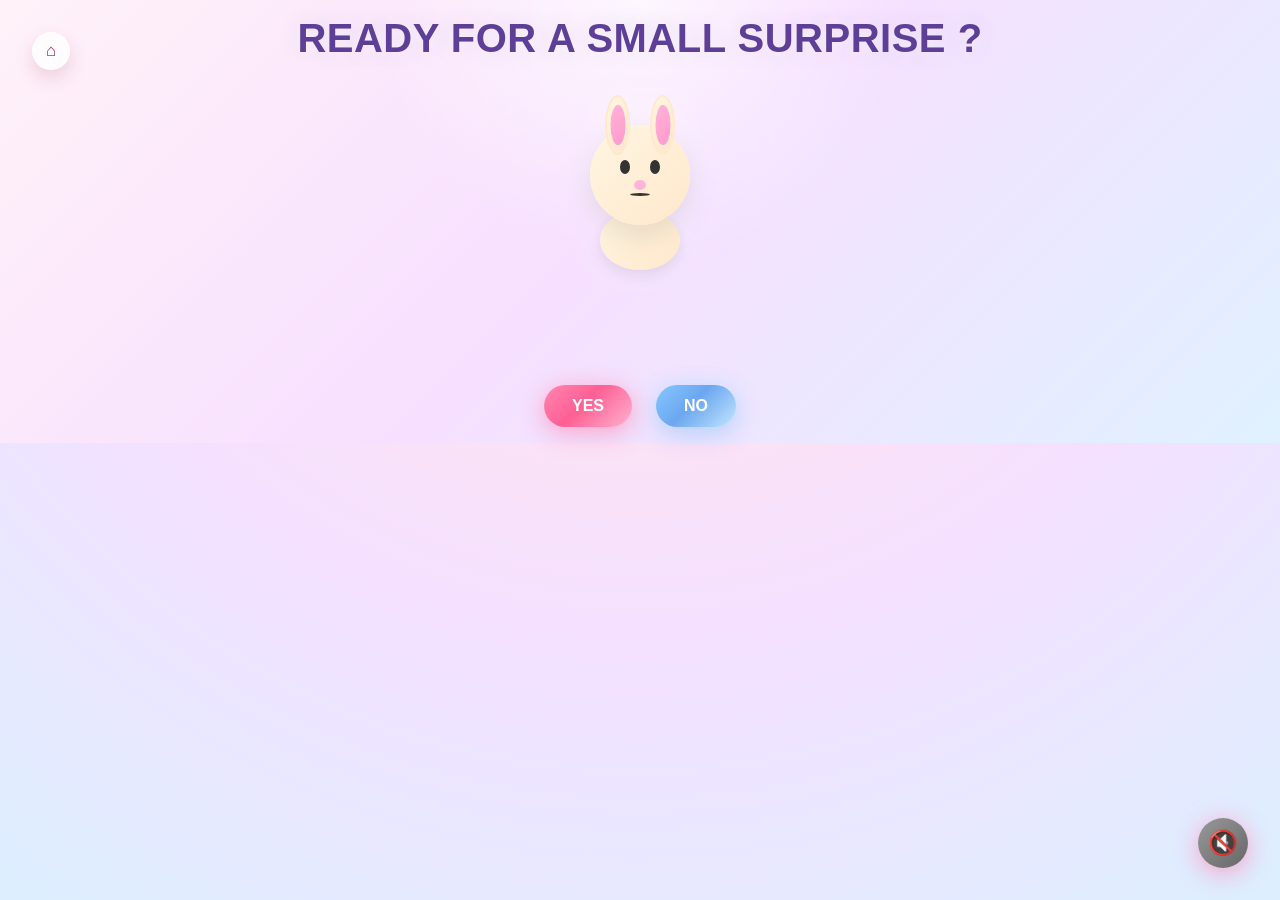
<file: index.html>
<!DOCTYPE html>
<html lang="en">
<head>
    <meta charset="UTF-8">
    <meta name="viewport" content="width=device-width, initial-scale=1.0">
    <title>A Surprise For You 💫</title>
    <link rel="stylesheet" href="style.css">
</head>
<body>
    <!-- Floating Background Elements -->
    <div class="floating-container">
        <div class="floating-element heart" style="left: 10%; animation-delay: 0s;"></div>
        <div class="floating-element star" style="left: 20%; animation-delay: 0s;"></div>
        <div class="floating-element moon" style="left: 30%; animation-delay: 0.3s;"></div>
        <div class="floating-element heart" style="left: 40%; animation-delay: 0s;"></div>
        <div class="floating-element star" style="left: 48%; animation-delay: 0s;"></div>
        <div class="floating-element moon" style="left: 58%; animation-delay: 2.1s;"></div>
        <div class="floating-element heart" style="left: 70%; animation-delay: 0s;"></div>
        <div class="floating-element star" style="left: 78%; animation-delay: 0s;"></div>
        <div class="floating-element moon" style="left: 90%; animation-delay: 2.4s;"></div>
        <div class="floating-element star" style="left: 6%; animation-delay: 0s;"></div>
        <div class="floating-element moon" style="left: 86%; animation-delay: 1.2s;"></div>
    </div>

    <!-- Main Screen -->
    <div class="screen active" id="mainScreen">
        <!-- Glitter Rain (Home Screen Only) -->
        <div class="glitter-rain" aria-hidden="true">
            <span class="glitter star" style="left: 3%; animation-delay: 0s; animation-duration: 7.2s;"></span>
            <span class="glitter heart" style="left: 8%; animation-delay: 0s; animation-duration: 8.4s;"></span>
            <span class="glitter moon" style="left: 13%; animation-delay: 2.1s; animation-duration: 6.9s;"></span>
            <span class="glitter heart" style="left: 18%; animation-delay: 0s; animation-duration: 9.1s;"></span>
            <span class="glitter star" style="left: 23%; animation-delay: 1.6s; animation-duration: 7.7s;"></span>
            <span class="glitter moon" style="left: 28%; animation-delay: 2.8s; animation-duration: 8.8s;"></span>
            <span class="glitter star" style="left: 34%; animation-delay: 0s; animation-duration: 7.4s;"></span>
            <span class="glitter heart" style="left: 39%; animation-delay: 0s; animation-duration: 8.2s;"></span>
            <span class="glitter moon" style="left: 44%; animation-delay: 2.5s; animation-duration: 7.1s;"></span>
            <span class="glitter heart" style="left: 49%; animation-delay: 0s; animation-duration: 9.4s;"></span>
            <span class="glitter star" style="left: 54%; animation-delay: 0s; animation-duration: 8.1s;"></span>
            <span class="glitter moon" style="left: 59%; animation-delay: 2.3s; animation-duration: 7.6s;"></span>
            <span class="glitter star" style="left: 64%; animation-delay: 0s; animation-duration: 9.2s;"></span>
            <span class="glitter heart" style="left: 69%; animation-delay: 0s; animation-duration: 7.8s;"></span>
            <span class="glitter moon" style="left: 74%; animation-delay: 2.6s; animation-duration: 8.6s;"></span>
            <span class="glitter heart" style="left: 79%; animation-delay: 0s; animation-duration: 7.3s;"></span>
            <span class="glitter star" style="left: 84%; animation-delay: 0s; animation-duration: 8.9s;"></span>
            <span class="glitter moon" style="left: 89%; animation-delay: 2.7s; animation-duration: 7.5s;"></span>
            <span class="glitter star" style="left: 94%; animation-delay: 0s; animation-duration: 8.3s;"></span>
            <span class="glitter heart" style="left: 98%; animation-delay: 0s; animation-duration: 7.0s;"></span>
        </div>
        <div class="content">
            <h1 class="heading">READY FOR A SMALL SURPRISE ?</h1>
            
            <!-- Animated Character -->
            <div class="character-container">
                <div class="bunny-back-heart" aria-hidden="true">❤</div>
                <div class="character bunny">
                    <div class="bunny-head">
                        <div class="bunny-ear left"></div>
                        <div class="bunny-ear right"></div>
                        <div class="bunny-face">
                            <div class="bunny-eye left"></div>
                            <div class="bunny-eye right"></div>
                            <div class="bunny-nose"></div>
                            <div class="bunny-mouth"></div>
                        </div>
                    </div>
                    <div class="bunny-body"></div>
                </div>
            </div>

            <!-- Buttons -->
            <div class="button-container">
                <button class="btn btn-primary" id="tellMeBtn">YES</button>
                <button class="btn btn-secondary" id="maybeBtn">NO</button>
            </div>

            <!-- Attempt counter message -->
            <p class="escape-message" id="escapeMessage" style="display: none;">Don't run away 😄 just click the other one!</p>
        </div>
    </div>

    <!-- No Button Cat Popup -->
    <div class="cat-overlay" id="catOverlay" aria-hidden="true">
        <div class="cat-popup" role="dialog" aria-modal="true" aria-labelledby="catPopupTitle">
            <div class="cat-clip">
                <div class="cat-emoji">😼</div>
                <div class="gun-emoji">🔫</div>
            </div>
            <h2 id="catPopupTitle">go for yes</h2>
            <p>the cat says the answer is yes</p>
            <button class="btn btn-primary cat-close-btn" id="catCloseBtn">Okay</button>
        </div>
    </div>

    <!-- Friendship Screen -->
    <div class="screen" id="friendScreen">
        <canvas id="friendConfetti"></canvas>
        <div class="content friend-content">
            <h1 class="friend-heading">Will you be my friend FOR EVER ?</h1>

            <div class="character-container">
                <div class="bunny-back-heart" aria-hidden="true">❤</div>
                <div class="character panda">
                    <div class="panda-head">
                        <div class="panda-ear left"></div>
                        <div class="panda-ear right"></div>
                        <div class="panda-eye-patch left"></div>
                        <div class="panda-eye-patch right"></div>
                        <div class="panda-eye left"></div>
                        <div class="panda-eye right"></div>
                        <div class="panda-nose"></div>
                        <div class="panda-mouth"></div>
                    </div>
                    <div class="panda-body"></div>
                </div>
            </div>

            <div class="button-container">
                <button class="btn btn-primary" id="friendYesBtn">YES</button>
                <button class="btn btn-secondary" id="friendNoBtn">NO</button>
            </div>

            <p class="escape-message" id="friendEscapeMessage" style="display: none;">Don't run away 😄 just click the other one!</p>
        </div>
    </div>

    <!-- Confetti Canvas -->
    <canvas id="confetti"></canvas>

    <!-- Floating Hearts Canvas -->
    <canvas id="floatingHearts"></canvas>

    <!-- Birthday Screen -->
    <div class="screen" id="birthdayScreen">
        <div class="birthday-party-decor" aria-hidden="true">
            <div class="birthday-bubble bubble-one">🫧</div>
            <div class="birthday-bubble bubble-two">🫧</div>
            <div class="birthday-bubble bubble-three">🫧</div>
            <div class="birthday-bubble bubble-four">🫧</div>
            <div class="birthday-party-item popper top-left">🎉</div>
            <div class="birthday-party-item popper top-right">🎉</div>
            <div class="birthday-party-item cake left-middle">
                <span class="cake-emoji">🎂</span>
                <span class="cake-candle">🕯️</span>
            </div>
            <div class="birthday-party-item cake right-middle">
                <span class="cake-emoji">🎂</span>
                <span class="cake-candle">🕯️</span>
            </div>
            <div class="birthday-party-item popper bottom-left">🎊</div>
            <div class="birthday-party-item popper bottom-right">🎊</div>
            <div class="birthday-party-item falling-popper rain-one">🎉</div>
            <div class="birthday-party-item falling-popper rain-two">🎊</div>
            <div class="birthday-party-item falling-popper rain-three">🎉</div>
            <div class="birthday-party-item falling-popper rain-four">🎊</div>
            <div class="birthday-party-item falling-popper rain-five">🎉</div>
            <div class="birthday-party-item falling-popper rain-six">🎊</div>
            <div class="birthday-party-item falling-popper rain-seven">🎉</div>
            <div class="birthday-party-item falling-popper rain-eight">🎊</div>
        </div>
        <div class="birthday-content">
            <h1 class="birthday-heading">Happy Birthday ❤️</h1>
            <div class="birthday-message-wrapper">
                <p class="birthday-message" id="birthdayMessage"></p>
            </div>
            <div class="birthday-scroll-hint" aria-hidden="true">
                <span class="birthday-scroll-finger">☝️</span>
                <span class="birthday-scroll-text">Scroll down to read more</span>
            </div>
            <div class="confetti-burst"></div>
            <button class="btn btn-primary" id="restartBtn">My memories</button>
        </div>
    </div>

    <!-- Memories Screen -->
    <div class="screen" id="memoriesScreen">
        <div class="memories-bg" aria-hidden="true">
            <span class="memories-sparkle sparkle-one">✨</span>
            <span class="memories-sparkle sparkle-two">✨</span>
            <span class="memories-sparkle sparkle-three">✨</span>
            <span class="memories-sparkle moon sparkle-four">🌙</span>
            <span class="memories-sparkle moon sparkle-five">🌙</span>
            <span class="memories-sparkle sparkle-six">✦</span>
        </div>

        <div class="memories-content">
            <h1 class="memories-heading">Our Memories ❤️</h1>

            <div class="memories-stage">
                <div class="memories-photo-frame" id="memoriesPhotoFrame">
                    <img id="memoriesPhoto" alt="Selected memory">
                    <div class="memories-photo-caption" id="memoriesPhotoCaption">Tap a balloon to reveal a photo</div>
                </div>

                <div class="memories-balloons" id="memoriesBalloons" aria-label="Tap the balloons"></div>
            </div>

            <p class="memories-footer">Tap the balloons.</p>
            <div class="memories-actions is-hidden" id="memoriesActions">
                <button class="btn btn-secondary" id="memoriesRepeatBtn">Repeat</button>
                <button class="btn btn-primary" id="memoriesCelebrateBtn">Let's celebrate</button>
            </div>
            <button class="btn btn-secondary memories-back-btn" id="memoriesBackBtn">Back</button>
        </div>
    </div>

    <!-- Celebrate Screen -->
    <div class="screen" id="celebrateScreen">
        <div class="celebrate-content">
            <h1 class="celebrate-heading">Let’s Celebrate 🎉</h1>
            <p class="celebrate-text">All 9 balloons were completed.</p>
            <div class="celebrate-ribbon">✨ 🎊 ✨</div>
            <button class="btn btn-primary celebrate-back-btn" id="celebrateBackBtn">Back to memories</button>
        </div>
    </div>

    <!-- Music Control -->
    <div class="music-control">
        <button id="musicBtn" class="music-btn" title="Toggle Music">🔊</button>
    </div>

    <!-- Home Shortcut -->
    <button class="home-shortcut" type="button" onclick="showScreen(document.getElementById('mainScreen'))" aria-label="Return to home">⌂</button>

    <!-- Hidden Audio -->
    <audio id="backgroundMusic" loop preload="auto" autoplay playsinline src="b-tune.mp3"></audio>

    <script src="script.js"></script>
</body>
</html>
</file>
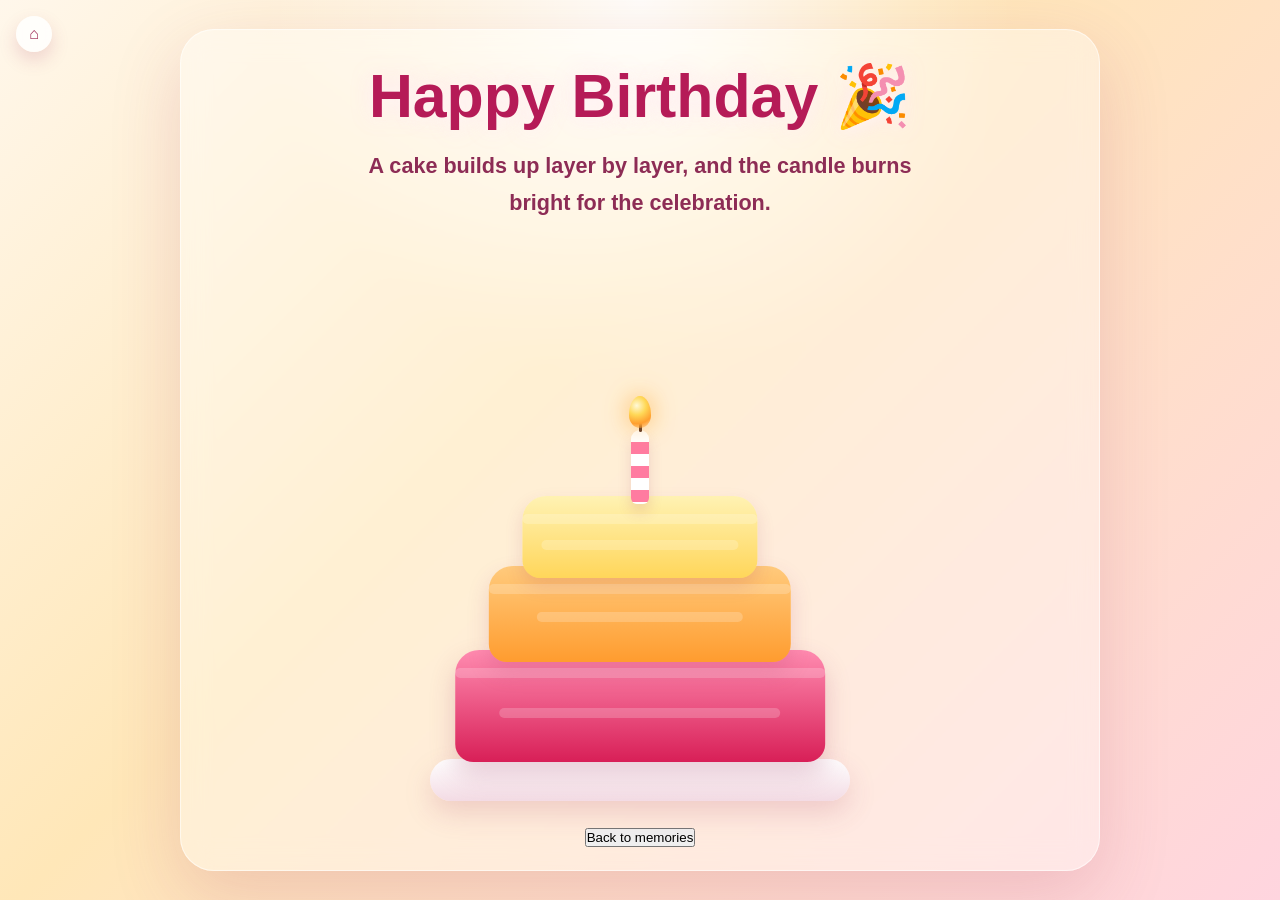
<file: celebrate.html>
<!DOCTYPE html>
<html lang="en">
<head>
    <meta charset="UTF-8">
    <meta name="viewport" content="width=device-width, initial-scale=1.0">
    <title>Let’s Celebrate 🎉</title>
    <style>
        * {
            box-sizing: border-box;
            margin: 0;
            padding: 0;
        }

        html, body {
            width: 100%;
            min-height: 100%;
        }

        body {
            min-height: 100vh;
            overflow: hidden;
            font-family: 'Segoe UI', Tahoma, Geneva, Verdana, sans-serif;
            background:
                radial-gradient(circle at top, rgba(255,255,255,0.9) 0%, rgba(255,255,255,0) 34%),
                linear-gradient(135deg, #fff7eb 0%, #ffe7b8 42%, #ffd5df 100%);
        }

        .celebrate-page {
            position: relative;
            min-height: 100vh;
            display: flex;
            align-items: center;
            justify-content: center;
            padding: 1rem;
        }

        .celebrate-card {
            position: relative;
            width: min(92vw, 920px);
            min-height: 92vh;
            border-radius: 34px;
            background: rgba(255, 255, 255, 0.38);
            backdrop-filter: blur(14px);
            box-shadow: 0 24px 70px rgba(164, 56, 95, 0.18), inset 0 0 0 1px rgba(255,255,255,0.55);
            display: flex;
            flex-direction: column;
            align-items: center;
            justify-content: center;
            gap: 1rem;
            padding: 2rem 1rem 1.5rem;
            text-align: center;
        }

        .glitter-rain {
            position: absolute;
            inset: 0;
            overflow: hidden;
            pointer-events: none;
            z-index: 1;
        }

        .glitter {
            position: absolute;
            top: -12%;
            font-size: 12px;
            line-height: 1;
            opacity: 0;
            animation: glitterFall linear infinite;
            filter: drop-shadow(0 0 8px rgba(255, 255, 255, 0.85));
        }

        .glitter::before {
            display: block;
        }

        .glitter.star::before {
            content: '✦';
            color: rgba(255, 250, 196, 0.98);
            text-shadow: 0 0 8px rgba(255, 245, 184, 0.85);
        }

        .glitter.heart::before {
            content: '❤';
            color: rgba(240, 72, 120, 0.82);
            text-shadow: 0 0 8px rgba(255, 122, 163, 0.55);
        }

        @keyframes glitterFall {
            0% {
                transform: translateY(-14vh) translateX(0) scale(0.8);
                opacity: 0;
            }
            10% {
                opacity: 0.92;
            }
            50% {
                transform: translateY(52vh) translateX(8px) scale(1);
                opacity: 0.72;
            }
            100% {
                transform: translateY(118vh) translateX(-10px) scale(0.7);
                opacity: 0;
            }
        }

        .celebrate-heading {
            color: #b51b57;
            font-size: clamp(2.2rem, 5vw, 3.8rem);
            text-shadow: 0 2px 18px rgba(255, 255, 255, 0.9), 0 0 22px rgba(255, 126, 168, 0.26);
        }

        .celebrate-subtitle {
            max-width: 36rem;
            color: #8d2c55;
            font-weight: 700;
            font-size: clamp(1rem, 2.6vw, 1.35rem);
            line-height: 1.7;
        }

        .celebrate-layout {
            width: 100%;
            display: flex;
            align-items: flex-end;
            justify-content: center;
            z-index: 2;
        }

        .cake-stage {
            position: relative;
            width: min(80vw, 420px);
            height: min(54vw, 560px);
            display: flex;
            align-items: flex-end;
            justify-content: center;
            margin-top: 0.5rem;
        }

        @keyframes glitterFall {
            0% {
                transform: translateY(-18vh) translateX(0) scale(0.76);
                opacity: 0;
            }
            8% {
                opacity: 0.98;
            }
            50% {
                transform: translateY(54vh) translateX(12px) scale(1.02);
                opacity: 0.8;
            }
            100% {
                transform: translateY(122vh) translateX(-14px) scale(0.72);
                opacity: 0;
            }
        }

        .plate {
            position: absolute;
            bottom: 5px;
            width: 100%;
            height: 42px;
            border-radius: 999px;
            background: linear-gradient(180deg, #ffffff 0%, #f3dbe4 100%);
            box-shadow: 0 12px 28px rgba(164, 56, 95, 0.18);
            opacity: 0;
            transform: translateY(16px) scale(0.96);
            transition: opacity 0.4s ease, transform 0.4s ease;
        }

        .cake-layer {
            position: absolute;
            left: 50%;
            transform: translateX(-50%) scaleY(0.2);
            transform-origin: center bottom;
            border-radius: 24px 24px 18px 18px;
            opacity: 0;
            transition: transform 0.6s ease, opacity 0.6s ease;
        }

        .cake-layer.bottom {
            bottom: 44px;
            width: 88%;
            height: 112px;
            background: linear-gradient(180deg, #ff8bb0 0%, #d81f57 100%);
            box-shadow: 0 12px 26px rgba(164, 56, 95, 0.24);
        }

        .cake-layer.middle {
            bottom: 144px;
            width: 72%;
            height: 96px;
            background: linear-gradient(180deg, #ffca7c 0%, #ff9c2f 100%);
            box-shadow: 0 10px 22px rgba(164, 56, 95, 0.18);
        }

        .cake-layer.top {
            bottom: 228px;
            width: 56%;
            height: 82px;
            background: linear-gradient(180deg, #fff2b3 0%, #ffd65a 100%);
            box-shadow: 0 8px 18px rgba(164, 56, 95, 0.16);
        }

        .cake-layer::before,
        .cake-layer::after {
            content: '';
            position: absolute;
            left: 0;
            right: 0;
            height: 10px;
            background: rgba(255,255,255,0.2);
            border-radius: 999px;
        }

        .cake-layer::before {
            top: 18px;
        }

        .cake-layer::after {
            top: 44px;
            width: 84%;
            margin: 0 auto;
        }

        .cake-layer.bottom::after {
            width: 76%;
            top: 58px;
        }

        .cake-layer.middle::after {
            width: 68%;
            top: 46px;
        }

        .candle {
            position: absolute;
            left: 50%;
            bottom: 302px;
            width: 18px;
            height: 74px;
            margin-left: -9px;
            border-radius: 12px 12px 8px 8px;
            background: repeating-linear-gradient(
                180deg,
                #ffffff 0 12px,
                #ff7ba0 12px 24px
            );
            box-shadow: 0 8px 14px rgba(164, 56, 95, 0.16);
            opacity: 0;
            transform: translateY(14px) scale(0.9);
            transition: opacity 0.4s ease, transform 0.4s ease;
        }

        .candle.candle-drop {
            transform: translateY(46px) scale(0.82);
            opacity: 0.9;
        }

        .wick {
            position: absolute;
            left: 50%;
            top: -7px;
            width: 3px;
            height: 9px;
            margin-left: -1.5px;
            background: #4d2a1f;
            border-radius: 999px;
        }

        .flame {
            position: absolute;
            left: 50%;
            top: -34px;
            width: 22px;
            height: 32px;
            margin-left: -11px;
            border-radius: 50% 50% 50% 50% / 60% 60% 40% 40%;
            background: radial-gradient(circle at 35% 30%, #fff9d8 0%, #ffd857 35%, #ff9f2f 68%, rgba(255,159,47,0) 100%);
            filter: drop-shadow(0 0 12px rgba(255, 180, 74, 0.85));
            transform-origin: center bottom;
            animation: flicker 0.9s ease-in-out infinite;
        }

        .candle-smoke {
            position: absolute;
            left: 50%;
            top: -72px;
            width: 120px;
            height: 120px;
            margin-left: -60px;
            border-radius: 50%;
            background: radial-gradient(circle, rgba(255,255,255,0.32) 0%, rgba(255,255,255,0.1) 34%, rgba(255,255,255,0) 70%);
            opacity: 0;
            animation: smokeRise 2.5s ease-in-out infinite;
        }

        .candle-message,
        .final-wish {
            position: absolute;
            left: 50%;
            transform: translateX(-50%) translateY(10px);
            opacity: 0;
            transition: opacity 0.45s ease, transform 0.45s ease;
            text-align: center;
            pointer-events: none;
            z-index: 4;
        }

        .candle-message {
            bottom: 226px;
            color: #a82a57;
            font-size: clamp(0.95rem, 2.2vw, 1.2rem);
            font-weight: 800;
            letter-spacing: 0.04em;
            text-shadow: 0 1px 10px rgba(255,255,255,0.85);
        }

        .final-wish {
            top: 58px;
            bottom: auto;
            width: min(84%, 28rem);
            color: #b11d57;
            font-size: clamp(1.2rem, 3vw, 1.8rem);
            font-weight: 900;
            line-height: 1.25;
            text-shadow: 0 2px 18px rgba(255,255,255,0.92), 0 0 22px rgba(255, 121, 162, 0.24);
        }

        .burst-rain {
            position: absolute;
            left: 50%;
            bottom: 188px;
            width: min(88vw, 520px);
            height: 220px;
            transform: translateX(-50%);
            pointer-events: none;
            z-index: 3;
        }

        .burst-piece {
            position: absolute;
            left: 50%;
            bottom: 72px;
            opacity: 0;
            font-size: 1.2rem;
            filter: drop-shadow(0 0 10px rgba(255,255,255,0.9));
            transform: translateX(-50%) translateY(0) scale(0.5);
        }

        .burst-piece.heart::before { content: '❤'; color: rgba(232, 49, 95, 0.92); }
        .burst-piece.star::before { content: '✦'; color: rgba(255, 246, 183, 0.98); }
        .burst-piece.spark::before { content: '✨'; color: rgba(255, 255, 255, 0.98); }

        .celebrate-card.show-burst .candle-message,
        .celebrate-card.show-burst .final-wish,
        .celebrate-card.show-burst .burst-piece {
            opacity: 1;
        }

        .celebrate-card.show-message .candle-message {
            opacity: 1;
            transform: translateX(-50%) translateY(0);
        }

        .celebrate-card.show-burst .final-wish {
            transform: translateX(-50%) translateY(0);
        }

        .celebrate-card.show-burst .burst-piece {
            animation: burstFloat 1.8s ease-out forwards;
        }

        .b1 { margin-left: -130px; animation-delay: 0.02s; }
        .b2 { margin-left: -98px; animation-delay: 0.08s; }
        .b3 { margin-left: -68px; animation-delay: 0.14s; }
        .b4 { margin-left: -36px; animation-delay: 0.2s; }
        .b5 { margin-left: -6px; animation-delay: 0.26s; }
        .b6 { margin-left: 24px; animation-delay: 0.1s; }
        .b7 { margin-left: 56px; animation-delay: 0.18s; }
        .b8 { margin-left: 90px; animation-delay: 0.24s; }
        .b9 { margin-left: 124px; animation-delay: 0.3s; }

        .b1 { bottom: 66px; }
        .b2 { bottom: 88px; }
        .b3 { bottom: 56px; }
        .b4 { bottom: 96px; }
        .b5 { bottom: 72px; }
        .b6 { bottom: 84px; }
        .b7 { bottom: 54px; }
        .b8 { bottom: 92px; }
        .b9 { bottom: 64px; }

        .b1, .b3, .b5, .b7, .b9 { font-size: 1rem; }
        .b2, .b4, .b6, .b8 { font-size: 1.35rem; }

        @keyframes burstFloat {
            0% {
                transform: translateX(-50%) translateY(14px) scale(0.5) rotate(0deg);
                opacity: 0;
            }
            20% {
                opacity: 1;
            }
            100% {
                transform: translateX(-50%) translateY(-132px) scale(1.05) rotate(18deg);
                opacity: 0;
            }
        }

        .sprinkles {
            position: absolute;
            inset: 0;
            pointer-events: none;
        }

        .sprinkle {
            position: absolute;
            font-size: 1.5rem;
            opacity: 0;
            animation: sprinkleFloat 4.5s ease-in-out infinite;
            filter: drop-shadow(0 0 10px rgba(255,255,255,0.85));
        }

        .s1 { top: 12%; left: 10%; animation-delay: 0.2s; }
        .s2 { top: 22%; right: 12%; animation-delay: 0.9s; }
        .s3 { top: 72%; left: 14%; animation-delay: 1.2s; }
        .s4 { top: 68%; right: 16%; animation-delay: 1.5s; }

        .cake-stage.show .plate,
        .cake-stage.show .cake-layer,
        .cake-stage.show .candle {
            opacity: 1;
            transform: translateX(-50%) scaleY(1);
        }

        .cake-stage.show .plate {
            transform: translateY(0) scale(1);
        }

        .cake-stage.show .cake-layer.bottom {
            animation: layerRise 0.7s ease-out 0.2s forwards;
        }

        .cake-stage.show .cake-layer.middle {
            animation: layerRise 0.7s ease-out 0.75s forwards;
        }

        .cake-stage.show .cake-layer.top {
            animation: layerRise 0.7s ease-out 1.3s forwards;
        }

        .cake-stage.show .candle {
            animation: candleRise 0.7s ease-out 1.9s forwards;
        }

        .cake-stage.show .flame {
            animation: flicker 0.85s ease-in-out 2.1s infinite;
        }

        .cake-stage.show .candle.candle-drop {
            animation: none;
        }

        .back-btn {
            margin-top: 0.4rem;
        }

        .home-shortcut {
            position: fixed;
            top: 1rem;
            left: 1rem;
            z-index: 120;
            width: 36px;
            height: 36px;
            border: none;
            border-radius: 999px;
            cursor: pointer;
            font-size: 1rem;
            font-weight: 800;
            color: #9c2451;
            background: rgba(255, 255, 255, 0.82);
            box-shadow: 0 8px 18px rgba(164, 56, 95, 0.18);
            backdrop-filter: blur(8px);
            transition: transform 0.25s ease, box-shadow 0.25s ease, background 0.25s ease;
        }

        .home-shortcut:hover {
            transform: translateY(-2px) scale(1.04);
            background: rgba(255, 255, 255, 0.94);
            box-shadow: 0 10px 22px rgba(164, 56, 95, 0.24);
        }

        .home-shortcut:active {
            transform: translateY(0) scale(0.98);
        }

        @keyframes layerRise {
            from {
                transform: translateX(-50%) translateY(26px) scaleY(0.2);
                opacity: 0;
            }
            to {
                transform: translateX(-50%) translateY(0) scaleY(1);
                opacity: 1;
            }
        }

        @keyframes candleRise {
            from {
                transform: translateY(20px) scale(0.8);
                opacity: 0;
            }
            to {
                transform: translateY(0) scale(1);
                opacity: 1;
            }
        }

        @keyframes flicker {
            0%, 100% { transform: translateY(0) scale(1); }
            25% { transform: translateY(-1px) scale(1.05, 0.95) rotate(-3deg); }
            50% { transform: translateY(1px) scale(0.95, 1.05) rotate(3deg); }
            75% { transform: translateY(-1px) scale(1.08, 0.92) rotate(-2deg); }
        }

        @keyframes smokeRise {
            0% { transform: translateY(18px) scale(0.85); opacity: 0; }
            20% { opacity: 0.65; }
            100% { transform: translateY(-28px) scale(1.15); opacity: 0; }
        }

        @keyframes sprinkleFloat {
            0%, 100% { transform: translateY(0) rotate(0deg); opacity: 0.75; }
            50% { transform: translateY(-16px) rotate(8deg); opacity: 1; }
        }

        @media (max-width: 480px) {
            .celebrate-card {
                padding: 1.4rem 0.9rem 1.1rem;
            }

            .cake-stage {
                width: 92vw;
                height: 420px;
            }
        }
    </style>
</head>
<body>
    <div class="celebrate-page">
        <button class="home-shortcut" type="button" onclick="window.location.href='index.html'" aria-label="Return to home">⌂</button>
        <div class="celebrate-card">
            <div class="glitter-rain" aria-hidden="true">
                <span class="glitter star" style="left: 4%; animation-duration: 8.4s; animation-delay: 0.1s;"></span>
                <span class="glitter heart" style="left: 9%; animation-duration: 7.8s; animation-delay: 1s;"></span>
                <span class="glitter star" style="left: 15%; animation-duration: 8.9s; animation-delay: 0.5s;"></span>
                <span class="glitter heart" style="left: 21%; animation-duration: 7.4s; animation-delay: 1.4s;"></span>
                <span class="glitter star" style="left: 27%; animation-duration: 8.1s; animation-delay: 0.2s;"></span>
                <span class="glitter heart" style="left: 33%; animation-duration: 9.2s; animation-delay: 1.2s;"></span>
                <span class="glitter star" style="left: 39%; animation-duration: 7.6s; animation-delay: 0.7s;"></span>
                <span class="glitter heart" style="left: 45%; animation-duration: 8.8s; animation-delay: 1.6s;"></span>
                <span class="glitter star" style="left: 51%; animation-duration: 7.9s; animation-delay: 0.4s;"></span>
                <span class="glitter heart" style="left: 57%; animation-duration: 8.5s; animation-delay: 1.1s;"></span>
                <span class="glitter star" style="left: 63%; animation-duration: 9.1s; animation-delay: 0.3s;"></span>
                <span class="glitter heart" style="left: 69%; animation-duration: 7.2s; animation-delay: 1.5s;"></span>
                <span class="glitter star" style="left: 75%; animation-duration: 8.3s; animation-delay: 0.6s;"></span>
                <span class="glitter heart" style="left: 81%; animation-duration: 9s; animation-delay: 1.3s;"></span>
                <span class="glitter star" style="left: 87%; animation-duration: 8.2s; animation-delay: 0.8s;"></span>
                <span class="glitter heart" style="left: 93%; animation-duration: 7.7s; animation-delay: 1.8s;"></span>
                <span class="glitter star" style="left: 2%; animation-duration: 7.9s; animation-delay: 0.6s;"></span>
                <span class="glitter heart" style="left: 6%; animation-duration: 8.6s; animation-delay: 0.2s;"></span>
                <span class="glitter star" style="left: 12%; animation-duration: 9.3s; animation-delay: 1.7s;"></span>
                <span class="glitter heart" style="left: 18%; animation-duration: 7.1s; animation-delay: 0.9s;"></span>
                <span class="glitter star" style="left: 24%; animation-duration: 8.7s; animation-delay: 1.4s;"></span>
                <span class="glitter heart" style="left: 30%; animation-duration: 7.5s; animation-delay: 0.3s;"></span>
                <span class="glitter star" style="left: 36%; animation-duration: 9.1s; animation-delay: 1.1s;"></span>
                <span class="glitter heart" style="left: 42%; animation-duration: 8.2s; animation-delay: 0.5s;"></span>
                <span class="glitter star" style="left: 48%; animation-duration: 7.8s; animation-delay: 1.8s;"></span>
                <span class="glitter heart" style="left: 54%; animation-duration: 9.4s; animation-delay: 0.8s;"></span>
                <span class="glitter star" style="left: 60%; animation-duration: 7.3s; animation-delay: 1.5s;"></span>
                <span class="glitter heart" style="left: 66%; animation-duration: 8.9s; animation-delay: 0.4s;"></span>
                <span class="glitter star" style="left: 72%; animation-duration: 7.6s; animation-delay: 1.2s;"></span>
                <span class="glitter heart" style="left: 78%; animation-duration: 8.4s; animation-delay: 0.7s;"></span>
                <span class="glitter star" style="left: 84%; animation-duration: 9.2s; animation-delay: 0.1s;"></span>
                <span class="glitter heart" style="left: 90%; animation-duration: 7.4s; animation-delay: 1.6s;"></span>
                <span class="glitter star" style="left: 96%; animation-duration: 8.8s; animation-delay: 0.9s;"></span>
            </div>

            <div class="sprinkles" aria-hidden="true">
                <span class="sprinkle s1">✨</span>
                <span class="sprinkle s2">🎊</span>
                <span class="sprinkle s3">✨</span>
                <span class="sprinkle s4">🎉</span>
            </div>

            <h1 class="celebrate-heading">Happy Birthday 🎉</h1>
            <p class="celebrate-subtitle">A cake builds up layer by layer, and the candle burns bright for the celebration.</p>

            <div class="celebrate-layout">
                <div class="cake-stage" id="cakeStage">
                    <div class="plate"></div>
                    <div class="cake-layer bottom"></div>
                    <div class="cake-layer middle"></div>
                    <div class="cake-layer top"></div>
                    <div class="candle">
                        <div class="wick"></div>
                        <div class="flame"></div>
                        <div class="candle-smoke"></div>
                    </div>
                    <div class="candle-message" id="candleMessage">Make a wish below the candle</div>
                    <div class="burst-rain" aria-hidden="true">
                        <span class="burst-piece heart b1"></span>
                        <span class="burst-piece star b2"></span>
                        <span class="burst-piece spark b3"></span>
                        <span class="burst-piece heart b4"></span>
                        <span class="burst-piece star b5"></span>
                        <span class="burst-piece spark b6"></span>
                        <span class="burst-piece heart b7"></span>
                        <span class="burst-piece star b8"></span>
                        <span class="burst-piece spark b9"></span>
                    </div>
                    <div class="final-wish" id="finalWish">Many many happy returns of the day</div>
                </div>
            </div>

            <button class="btn btn-primary back-btn" onclick="window.location.href='index.html'">Back to memories</button>
        </div>
    </div>

    <audio id="finalTuneAudio" preload="auto" autoplay playsinline src="final-tune.mp3"></audio>

    <script>
        window.addEventListener('load', () => {
            const celebrateCard = document.querySelector('.celebrate-card');
            const cakeStage = document.getElementById('cakeStage');
            const candleMessage = document.getElementById('candleMessage');
            const finalWish = document.getElementById('finalWish');
            const candle = cakeStage ? cakeStage.querySelector('.candle') : null;
            const finalTuneAudio = document.getElementById('finalTuneAudio');

            const startFinalTune = () => {
                if (!finalTuneAudio) {
                    return;
                }

                finalTuneAudio.volume = 1;
                finalTuneAudio.playbackRate = 1.03;
                finalTuneAudio.currentTime = 0;
                finalTuneAudio.play().catch(() => {});
            };

            if (cakeStage) {
                setTimeout(() => cakeStage.classList.add('show'), 120);
            }

            startFinalTune();

            if (finalTuneAudio) {
                const resumeFinalTune = () => {
                    startFinalTune();
                    window.removeEventListener('pointerdown', resumeFinalTune);
                    window.removeEventListener('keydown', resumeFinalTune);
                    window.removeEventListener('touchstart', resumeFinalTune);
                };

                window.addEventListener('pointerdown', resumeFinalTune, { once: true });
                window.addEventListener('keydown', resumeFinalTune, { once: true });
                window.addEventListener('touchstart', resumeFinalTune, { once: true });
            }

            setTimeout(() => {
                if (celebrateCard) {
                    celebrateCard.classList.add('show-message');
                }
                if (candleMessage) {
                    candleMessage.textContent = 'Please blow the candle';
                }
            }, 5000);

            setTimeout(() => {
                if (candle) {
                    candle.classList.add('candle-drop');
                }
                if (celebrateCard) {
                    celebrateCard.classList.add('show-burst');
                }
                if (candleMessage) {
                    candleMessage.textContent = 'The celebration starts now';
                }
                if (finalWish) {
                    finalWish.textContent = 'Many many happy returns of the day';
                }
            }, 8000);
        });
    </script>
</body>
</html>
</file>
<file: style.css>
* {
    margin: 0;
    padding: 0;
    box-sizing: border-box;
}

html,
body {
    width: 100%;
    min-width: 320px;
    overflow-x: hidden;
}

body {
    font-family: 'Segoe UI', Tahoma, Geneva, Verdana, sans-serif;
    background: radial-gradient(circle at top, #fff9fd 0%, #ffe4f1 28%, #f4e0ff 58%, #dcefff 100%);
    min-height: 100vh;
    display: flex;
    justify-content: center;
    font-size: 2rem;
    opacity: 1;
}

.floating-container {
    position: fixed;
    inset: 0;
    pointer-events: none;
    overflow: hidden;
    z-index: 1;
}

.floating-element {
    position: absolute;
    top: -15vh;
    line-height: 1;
    opacity: 0;
    animation: decorFall 12s linear infinite;
    will-change: transform, opacity;
}

.floating-element::before {
    display: block;
}

.floating-element.heart,
.floating-element.star {
    font-size: 2.2rem;
    filter: drop-shadow(0 0 10px rgba(255, 255, 255, 0.7));
}

.floating-element.bubble {
    font-size: 2rem;
    filter: drop-shadow(0 0 10px rgba(255, 255, 255, 0.55));
}

.floating-element.heart {
    animation-duration: 11s;
}

.floating-element.star {
    animation-duration: 13s;
}

.floating-element.heart,
.floating-element.star,
.glitter.heart,
.glitter.star {
    animation-delay: 0s !important;
}

.floating-element.bubble {
    animation-duration: 15s;
}

@keyframes decorFall {
    0% {
        transform: translateY(-15vh) translateX(0) rotate(0deg);
        opacity: 0;
    }
    10% {
        opacity: 0.75;
    }
    50% {
        transform: translateY(50vh) translateX(12px) rotate(8deg);
        opacity: 0.8;
    }
    100% {
        transform: translateY(115vh) translateX(-14px) rotate(0deg);
        opacity: 0;
    }
}

@keyframes float {
    0% {
        transform: translateY(0);
        opacity: 0;
    }
    10% {
        opacity: 0.6;
    }
    90% {
        opacity: 0.6;
    }
    100% {
        transform: translateY(-100vh);
        opacity: 0;
    }
}

.floating-element.heart::before {
    content: "❤️";
}

.floating-element.star::before {
    content: "⭐";
}

.floating-element.moon,
.floating-element.moon::before {
    font-size: 2.1rem;
    filter: drop-shadow(0 0 12px rgba(255, 248, 214, 0.85));
}

.floating-element.moon::before {
    content: "🌙";
}

.floating-element.bubble::before {
    content: "🫧";
}

.glitter-rain {
    position: absolute;
    top: 0;
    left: 0;
    width: 100%;
    height: 100%;
    pointer-events: none;
    z-index: 12;
}

.glitter {
    position: absolute;
    top: -12%;
    font-size: 11px;
    line-height: 1;
    opacity: 0;
    animation: glitterFall linear infinite;
    will-change: transform, opacity;
}

.glitter::before {
    display: block;
}

.glitter.star::before {
    content: "✦";
    color: rgba(255, 250, 196, 0.95);
    text-shadow: 0 0 8px rgba(255, 245, 184, 0.85);
}

.glitter.moon::before {
    content: "☾";
    color: rgba(255, 247, 221, 0.95);
    text-shadow: 0 0 8px rgba(255, 244, 210, 0.9);
}

.glitter.heart::before {
    content: "❤";
    color: rgba(240, 72, 120, 0.82);
    text-shadow: 0 0 8px rgba(255, 122, 163, 0.55);
}

@keyframes glitterFall {
    0% {
        transform: translateY(-14vh) translateX(0) scale(0.78);
        opacity: 0;
    }
    10% {
        opacity: 0.95;
    }
    50% {
        transform: translateY(50vh) translateX(8px) scale(1);
        opacity: 0.72;
    }
    100% {
        transform: translateY(116vh) translateX(-10px) scale(0.72);
        opacity: 0;
    }
}

/* Screen Management */
.screen {
    display: none;
    position: absolute;
    top: 0;
    left: 0;
    width: 100%;
    height: 100%;
    z-index: 10;
    animation: fadeIn 0.8s ease-out;
}

.screen.active {
    display: flex;
    justify-content: center;
    align-items: center;
}

@keyframes fadeIn {
    from {
        opacity: 0;
    }
    to {
        opacity: 1;
    }
}

/* Main Screen */
#mainScreen {
    background: radial-gradient(circle at top, rgba(255,255,255,0.7) 0%, rgba(255,255,255,0) 34%), linear-gradient(135deg, #fff2f8 0%, #f7dfff 48%, #dff1ff 100%);
    position: relative;
}

#friendScreen {
    background: radial-gradient(circle at top, rgba(255,255,255,0.7) 0%, rgba(255,255,255,0) 34%), linear-gradient(135deg, #fff2f8 0%, #f7dfff 48%, #dff1ff 100%);
    position: relative;
}

.content {
    position: relative;
    text-align: center;
    z-index: 20;
    animation: slideInDown 0.8s ease-out;
    width: min(92vw, 920px);
    padding: 1rem;
}

.friend-content {
    padding: 1rem;
}

.friend-heading {
    font-size: 2.15rem;
    color: #5d3f98;
    margin-bottom: 2rem;
    font-weight: 700;
    letter-spacing: 0.3px;
    text-shadow: 0 2px 14px rgba(255, 255, 255, 0.8), 0 0 18px rgba(146, 103, 204, 0.22);
    animation: fadeInBounce 1s ease-out;
}

@keyframes slideInDown {
    from {
        opacity: 0;
        transform: translateY(-30px);
    }
    to {
        opacity: 1;
        transform: translateY(0);
    }
}

.heading {
    font-size: 2.5rem;
    color: #5d3f98;
    margin-bottom: 2rem;
    font-weight: 600;
    letter-spacing: 0.5px;
    text-shadow: 0 2px 14px rgba(255, 255, 255, 0.8), 0 0 18px rgba(146, 103, 204, 0.22);
    animation: fadeInBounce 1s ease-out;
}

@keyframes fadeInBounce {
    0% {
        opacity: 0;
        transform: translateY(-20px);
    }
    50% {
        transform: translateY(5px);
    }
    100% {
        opacity: 1;
        transform: translateY(0);
    }
}

/* Character Container */
.character-container {
    margin: 2rem 0;
    animation: scaleIn 0.8s ease-out;
    position: relative;
    display: inline-block;
}

.bunny-back-heart {
    position: absolute;
    left: 50%;
    top: 52%;
    transform: translate(-50%, -50%);
    font-size: 40px;
    line-height: 1;
    color: rgba(255, 75, 128, 0.82);
    text-shadow: 0 0 16px rgba(255, 125, 160, 0.72), 0 0 28px rgba(255, 255, 255, 0.72);
    pointer-events: none;
    z-index: 0;
}

#friendConfetti {
    position: absolute;
    inset: 0;
    width: 100%;
    height: 100%;
    pointer-events: none;
    z-index: 12;
}

@keyframes scaleIn {
    from {
        opacity: 0;
        transform: scale(0.8);
    }
    to {
        opacity: 1;
        transform: scale(1);
    }
}

.character {
    display: inline-block;
    animation: bobbing 3s ease-in-out infinite;
    position: relative;
    z-index: 1;
    filter: drop-shadow(0 0 18px rgba(255, 255, 255, 0.45));
}

@keyframes bobbing {
    0%, 100% {
        transform: translateY(0);
    }
    50% {
        transform: translateY(-20px);
    }
}

/* Bunny Character */
.bunny {
    width: 120px;
    height: 180px;
    position: relative;
}

/* Panda Character (Friend Page Only) */
.panda {
    width: 126px;
    height: 186px;
    position: relative;
}

.panda-head {
    position: relative;
    width: 104px;
    height: 104px;
    background: linear-gradient(135deg, #ffffff 0%, #f3f3f3 100%);
    border-radius: 50%;
    margin: 0 auto;
    box-shadow: 0 10px 30px rgba(0, 0, 0, 0.12);
}

.panda-ear {
    position: absolute;
    width: 28px;
    height: 28px;
    background: #222;
    border-radius: 50%;
    top: -8px;
    animation: pandaEarBounce 1.4s ease-in-out infinite;
}

.panda-ear.left {
    left: 10px;
}

.panda-ear.right {
    right: 10px;
    animation-delay: 0.15s;
}

@keyframes pandaEarBounce {
    0%, 100% {
        transform: translateY(0);
    }
    50% {
        transform: translateY(-4px);
    }
}

.panda-eye-patch {
    position: absolute;
    width: 22px;
    height: 28px;
    background: #222;
    border-radius: 50% 50% 45% 45%;
    top: 34px;
    opacity: 0.95;
}

.panda-eye-patch.left {
    left: 22px;
}

.panda-eye-patch.right {
    right: 22px;
}

.panda-eye {
    position: absolute;
    width: 8px;
    height: 10px;
    background: #fff;
    border-radius: 50%;
    top: 42px;
    animation: blink 3s ease-in-out infinite;
}

.panda-eye.left {
    left: 29px;
}

.panda-eye.right {
    right: 29px;
}

.panda-nose {
    position: absolute;
    width: 14px;
    height: 10px;
    background: #222;
    border-radius: 50%;
    top: 62px;
    left: 50%;
    transform: translateX(-50%);
}

.panda-mouth {
    position: absolute;
    width: 24px;
    height: 8px;
    border-bottom: 3px solid #222;
    border-radius: 0 0 18px 18px;
    top: 67px;
    left: 50%;
    transform: translateX(-50%);
}

.panda-body {
    width: 88px;
    height: 64px;
    background: linear-gradient(135deg, #ffffff 0%, #f3f3f3 100%);
    border-radius: 48% 48% 44% 44%;
    margin: -12px auto 0;
    box-shadow: 0 5px 15px rgba(0, 0, 0, 0.1);
    position: relative;
}

.panda-body::before,
.panda-body::after {
    content: '';
    position: absolute;
    width: 24px;
    height: 24px;
    background: #222;
    border-radius: 50%;
    top: 16px;
}

.panda-body::before {
    left: -4px;
}

.panda-body::after {
    right: -4px;
}

.bunny-head {
    position: relative;
    width: 100px;
    height: 100px;
    background: linear-gradient(135deg, #fff5e1 0%, #ffe8cc 100%);
    border-radius: 50%;
    margin: 0 auto;
    box-shadow: 0 10px 30px rgba(0, 0, 0, 0.1);
}

.bunny-ear {
    position: absolute;
    width: 25px;
    height: 60px;
    background: linear-gradient(135deg, #fff5e1 0%, #ffe8cc 100%);
    border-radius: 50%;
    top: -30px;
    border: 2px solid #ffe8cc;
    animation: earTwitch 1s ease-in-out infinite;
}

.bunny-ear.left {
    left: 15px;
    animation-delay: 0s;
}

.bunny-ear.right {
    right: 15px;
    animation-delay: 0.2s;
}

@keyframes earTwitch {
    0%, 100% {
        transform: rotate(0deg);
    }
    50% {
        transform: rotate(-5deg);
    }
}

.bunny-ear::before {
    content: '';
    position: absolute;
    width: 15px;
    height: 40px;
    background: linear-gradient(135deg, #ffb3d9 0%, #ff99cc 100%);
    border-radius: 50%;
    top: 8px;
    left: 50%;
    transform: translateX(-50%);
}

.bunny-face {
    position: absolute;
    width: 100%;
    height: 100%;
    display: flex;
    flex-direction: column;
    justify-content: center;
    align-items: center;
}

.bunny-eye {
    width: 10px;
    height: 14px;
    background: #333;
    border-radius: 50%;
    position: absolute;
    top: 35px;
    animation: blink 3s ease-in-out infinite;
}

.bunny-eye.left {
    left: 30px;
}

.bunny-eye.right {
    right: 30px;
}

@keyframes blink {
    0%, 90%, 100% {
        height: 14px;
    }
    95% {
        height: 2px;
    }
}

.bunny-nose {
    width: 12px;
    height: 10px;
    background: #ffb3d9;
    border-radius: 50%;
    position: absolute;
    top: 55px;
    animation: noseWiggle 1.5s ease-in-out infinite;
}

@keyframes noseWiggle {
    0%, 100% {
        transform: scaleX(1);
    }
    50% {
        transform: scaleX(1.2);
    }
}

.bunny-mouth {
    width: 20px;
    height: 3px;
    background: #333;
    border-radius: 50%;
    position: absolute;
    top: 68px;
}

.bunny-body {
    width: 80px;
    height: 60px;
    background: linear-gradient(135deg, #fff5e1 0%, #ffe8cc 100%);
    border-radius: 50%;
    margin: -15px auto 0;
    box-shadow: 0 5px 15px rgba(0, 0, 0, 0.1);
}

/* Button Styles */
.button-container {
    display: flex;
    gap: 1.5rem;
    justify-content: center;
    margin-top: 2.5rem;
    flex-wrap: wrap;
}

.btn {
    padding: 12px 28px;
    font-size: 1rem;
    border: none;
    border-radius: 25px;
    cursor: pointer;
    font-weight: 600;
    transition: all 0.3s ease;
    box-shadow: 0 4px 15px rgba(0, 0, 0, 0.1);
    position: relative;
    overflow: hidden;
}

.btn-primary {
    background: linear-gradient(135deg, #ff86b1 0%, #ff5f93 45%, #ffb2d0 100%);
    color: white;
    box-shadow: 0 8px 24px rgba(255, 95, 147, 0.35), 0 0 20px rgba(255, 186, 214, 0.55);
}

.btn-primary:hover {
    transform: translateY(-3px) scale(1.02);
    box-shadow: 0 10px 28px rgba(255, 95, 147, 0.45), 0 0 24px rgba(255, 186, 214, 0.7);
}

.btn-primary:active {
    transform: translateY(-1px);
}

.btn-secondary {
    background: linear-gradient(135deg, #84c8ff 0%, #6ca7ef 45%, #c2e6ff 100%);
    color: white;
    box-shadow: 0 8px 24px rgba(108, 167, 239, 0.35), 0 0 20px rgba(203, 235, 255, 0.6);
}

.btn-secondary:hover {
    transform: translateY(-3px) scale(1.02);
    box-shadow: 0 10px 28px rgba(108, 167, 239, 0.45), 0 0 24px rgba(203, 235, 255, 0.75);
}

.btn-secondary:active {
    transform: translateY(-1px);
}

/* Escape Message */
.escape-message {
    color: #6b4fa0;
    font-size: 1rem;
    margin-top: 1.5rem;
    animation: slideInUp 0.5s ease-out;
}

.cat-overlay {
    position: fixed;
    inset: 0;
    display: none;
    align-items: center;
    justify-content: center;
    background: rgba(255, 240, 246, 0.34);
    backdrop-filter: blur(4px);
    z-index: 120;
}

.cat-overlay.active {
    display: flex;
}

.cat-popup {
    background: linear-gradient(180deg, #fffdfd 0%, #ffe8f0 100%);
    border: 2px solid rgba(255, 131, 168, 0.35);
    border-radius: 24px;
    padding: 1.5rem 1.5rem 1.25rem;
    width: min(90vw, 340px);
    box-shadow: 0 24px 60px rgba(164, 56, 95, 0.22);
    text-align: center;
    animation: popIn 0.35s ease-out;
}

.cat-clip {
    position: relative;
    width: 120px;
    height: 120px;
    margin: 0 auto 0.75rem;
}

.cat-emoji {
    position: absolute;
    left: 50%;
    top: 50%;
    transform: translate(-50%, -50%);
    font-size: 4rem;
    filter: drop-shadow(0 8px 14px rgba(0, 0, 0, 0.1));
}

.gun-emoji {
    position: absolute;
    right: 8px;
    bottom: 16px;
    font-size: 2.2rem;
    transform: rotate(-18deg);
    filter: drop-shadow(0 4px 10px rgba(0, 0, 0, 0.16));
}

.cat-popup h2 {
    color: #c13c67;
    font-size: 1.6rem;
    margin-bottom: 0.35rem;
    text-transform: lowercase;
}

.cat-popup p {
    color: #6f4a5a;
    font-size: 1rem;
    margin-bottom: 1rem;
}

.cat-close-btn {
    min-width: 120px;
}

@keyframes slideInUp {
    from {
        opacity: 0;
        transform: translateY(20px);
    }
    to {
        opacity: 1;
        transform: translateY(0);
    }
}

/* Message Screen Modal */
#messageScreen {
    background: rgba(0, 0, 0, 0.3);
}

.modal {
    position: relative;
    z-index: 20;
}

.modal-content {
    background: white;
    padding: 3rem;
    border-radius: 20px;
    box-shadow: 0 20px 60px rgba(0, 0, 0, 0.3);
    max-width: 500px;
    width: 90%;
    animation: popIn 0.5s cubic-bezier(0.68, -0.55, 0.265, 1.55);
    position: relative;
}

@keyframes popIn {
    from {
        opacity: 0;
        transform: scale(0.7);
    }
    to {
        opacity: 1;
        transform: scale(1);
    }
}

.close-btn {
    position: absolute;
    top: 1rem;
    right: 1.5rem;
    font-size: 2rem;
    cursor: pointer;
    color: #999;
    transition: color 0.3s ease;
}

.close-btn:hover {
    color: #333;
}

.message-wrapper {
    margin-bottom: 2rem;
    min-height: 150px;
}

.typewriter-heading {
    font-size: 1.5rem;
    color: #6b4fa0;
    margin-bottom: 1rem;
}

.typewriter {
    font-size: 1.1rem;
    color: #333;
    line-height: 1.6;
    min-height: 100px;
    word-break: break-word;
    white-space: pre-wrap;
}

/* Birthday Screen */
#birthdayScreen {
    background: radial-gradient(circle at top, rgba(255,255,255,0.82) 0%, rgba(255,255,255,0) 36%), linear-gradient(135deg, #fff0f7 0%, #f6dcff 48%, #def2ff 100%);
    position: relative;
    overflow: hidden;
}

.birthday-party-decor {
    position: absolute;
    inset: 0;
    pointer-events: none;
    z-index: 12;
    overflow: hidden;
}

.birthday-bubble {
    position: absolute;
    display: grid;
    place-items: center;
    font-size: clamp(1.25rem, 2.8vw, 2rem);
    opacity: 0.9;
    filter: drop-shadow(0 0 10px rgba(255, 255, 255, 0.8)) drop-shadow(0 0 14px rgba(255, 198, 232, 0.6));
    animation: bubbleDrift 4.5s ease-in-out infinite;
}

.bubble-one {
    left: 18%;
    top: 25%;
    animation-delay: 0s;
}

.bubble-two {
    right: 18%;
    top: 28%;
    animation-delay: 0.7s;
}

.bubble-three {
    left: 24%;
    bottom: 22%;
    animation-delay: 1.2s;
}

.bubble-four {
    right: 24%;
    bottom: 20%;
    animation-delay: 1.8s;
}

.birthday-party-item {
    position: absolute;
    display: flex;
    align-items: center;
    justify-content: center;
    width: clamp(3rem, 6vw, 4.2rem);
    height: clamp(3rem, 6vw, 4.2rem);
    font-size: clamp(2rem, 4.6vw, 3rem);
    filter: drop-shadow(0 10px 16px rgba(164, 56, 95, 0.16));
    animation: partyBounce 2.8s ease-in-out infinite;
    --party-base-transform: translateY(0);
    --party-rotate: 0deg;
    transform: var(--party-base-transform) rotate(var(--party-rotate));
}

.birthday-party-item.falling-popper {
    top: -12vh;
    font-size: clamp(1.5rem, 3.8vw, 2.4rem);
    opacity: 0;
    animation: popperRain 9s linear infinite;
}

.rain-one { left: 4%; animation-delay: 0s; }
.rain-two { left: 13%; animation-delay: 1.1s; }
.rain-three { left: 23%; animation-delay: 2.2s; }
.rain-four { left: 37%; animation-delay: 0.9s; }
.rain-five { left: 49%; animation-delay: 2.8s; }
.rain-six { left: 61%; animation-delay: 1.6s; }
.rain-seven { left: 74%; animation-delay: 0.4s; }
.rain-eight { left: 88%; animation-delay: 2.0s; }

.birthday-party-item.popper {
    font-size: clamp(1.85rem, 4.2vw, 2.8rem);
}

.birthday-party-item.cake {
    animation-name: cakeGlow;
    position: absolute;
    width: clamp(4rem, 7vw, 5rem);
    height: clamp(4rem, 7vw, 5rem);
}

.cake-emoji {
    position: relative;
    z-index: 1;
    font-size: clamp(2rem, 4.4vw, 3rem);
}

.cake-candle {
    position: absolute;
    top: -0.55rem;
    left: 50%;
    transform: translateX(-50%);
    z-index: 2;
    font-size: 1rem;
    animation: flameFlicker 1.1s ease-in-out infinite;
}

.birthday-party-item.top-left {
    top: 1rem;
    left: 1rem;
    --party-rotate: -18deg;
}

.birthday-party-item.top-right {
    top: 1rem;
    right: 1rem;
    --party-rotate: 18deg;
    animation-delay: 0.35s;
}

.birthday-party-item.left-middle {
    left: 1rem;
    top: 46%;
    --party-base-transform: translateY(-50%);
    --party-rotate: -8deg;
    animation-delay: 0.15s;
}

.birthday-party-item.right-middle {
    right: 1rem;
    top: 46%;
    --party-base-transform: translateY(-50%);
    --party-rotate: 8deg;
    animation-delay: 0.55s;
}

.birthday-party-item.bottom-left {
    left: 1.2rem;
    bottom: 1rem;
    --party-rotate: -14deg;
    animation-delay: 0.25s;
}

.birthday-party-item.bottom-right {
    right: 1.2rem;
    bottom: 1rem;
    --party-rotate: 14deg;
    animation-delay: 0.65s;
}

@keyframes partyBounce {
    0%,
    100% {
        transform: var(--party-base-transform) translateY(0) rotate(var(--party-rotate));
    }
    50% {
        transform: var(--party-base-transform) translateY(-8px) rotate(var(--party-rotate));
    }
}

@keyframes cakeGlow {
    0%,
    100% {
        transform: var(--party-base-transform) translateY(0) scale(1);
        filter: drop-shadow(0 10px 16px rgba(164, 56, 95, 0.16)) drop-shadow(0 0 8px rgba(255, 214, 232, 0.55));
    }
    50% {
        transform: var(--party-base-transform) translateY(-6px) scale(1.03);
        filter: drop-shadow(0 12px 18px rgba(164, 56, 95, 0.2)) drop-shadow(0 0 14px rgba(255, 214, 232, 0.82));
    }
}

@keyframes flameFlicker {
    0%,
    100% {
        transform: translateX(-50%) scale(1);
        opacity: 0.92;
        filter: drop-shadow(0 0 6px rgba(255, 198, 91, 0.78));
    }
    50% {
        transform: translateX(-50%) scale(1.12);
        opacity: 1;
        filter: drop-shadow(0 0 10px rgba(255, 198, 91, 0.95));
    }
}

@keyframes bubbleDrift {
    0%,
    100% {
        transform: translate(0, 0) scale(1);
    }
    25% {
        transform: translate(8px, -10px) scale(1.05);
    }
    50% {
        transform: translate(-6px, 6px) scale(0.98);
    }
    75% {
        transform: translate(10px, -4px) scale(1.02);
    }
}

@keyframes popperRain {
    0% {
        transform: translateY(-12vh) translateX(0) rotate(-12deg) scale(0.9);
        opacity: 0;
    }
    8% {
        opacity: 1;
    }
    45% {
        transform: translateY(44vh) translateX(10px) rotate(10deg) scale(1);
        opacity: 1;
    }
    100% {
        transform: translateY(116vh) translateX(-12px) rotate(20deg) scale(0.92);
        opacity: 0;
    }
}

.birthday-content {
    text-align: center;
    z-index: 20;
    animation: slideInDown 0.8s ease-out;
    width: min(92vw, 920px);
    padding: 1rem;
    max-height: calc(100vh - 2rem);
    overflow-y: auto;
    overflow-x: hidden;
    -webkit-overflow-scrolling: touch;
    touch-action: pan-y;
    scroll-behavior: smooth;
}

.birthday-heading {
    font-size: 3.5rem;
    color: #d91c79;
    margin-bottom: 2rem;
    text-shadow: 0 2px 18px rgba(255, 255, 255, 0.85), 0 0 22px rgba(255, 141, 195, 0.35);
    animation: bounceIn 1s ease-out;
}

@keyframes bounceIn {
    0% {
        opacity: 0;
        transform: scale(0.3);
    }
    50% {
        transform: scale(1.05);
    }
    100% {
        opacity: 1;
        transform: scale(1);
    }
}

.birthday-message-wrapper {
    background: linear-gradient(180deg, rgba(255, 255, 255, 0.97) 0%, rgba(255, 242, 248, 0.98) 100%);
    padding: clamp(1.5rem, 4vw, 2.5rem);
    border-radius: 24px;
    margin: 2rem auto;
    max-width: min(100%, 640px);
    max-height: min(62vh, 520px);
    overflow-y: auto;
    overflow-x: hidden;
    -webkit-overflow-scrolling: touch;
    touch-action: pan-y;
    border: 1px solid rgba(255, 141, 195, 0.22);
    box-shadow: 0 18px 45px rgba(164, 56, 95, 0.14), 0 0 0 1px rgba(255, 255, 255, 0.65) inset;
    position: relative;
    animation: fadeInBounce 1.2s ease-out;
}

.birthday-message-wrapper::before {
    content: '';
    position: absolute;
    inset: 0;
    background: linear-gradient(135deg, rgba(255, 255, 255, 0.55) 0%, rgba(255, 255, 255, 0) 35%);
    pointer-events: none;
}

.birthday-message {
    position: relative;
    z-index: 1;
    font-size: clamp(1.05rem, 2.8vw, 1.25rem);
    color: #4a3356;
    line-height: 1.95;
    letter-spacing: 0.2px;
    word-break: break-word;
    white-space: pre-wrap;
    text-align: left;
}

.birthday-message strong {
    color: #d91c79;
}

.birthday-message-wrapper,
.message-wrapper {
    width: min(100%, 640px);
}

.birthday-scroll-hint {
    display: inline-flex;
    align-items: center;
    gap: 0.6rem;
    margin: 0.25rem auto 1.1rem;
    padding: 0.55rem 0.95rem;
    border-radius: 999px;
    background: linear-gradient(135deg, rgba(255, 255, 255, 0.78) 0%, rgba(255, 236, 245, 0.88) 100%);
    border: 1px solid rgba(255, 141, 195, 0.22);
    color: #c13c67;
    box-shadow: 0 12px 28px rgba(164, 56, 95, 0.12);
    font-size: 0.95rem;
    font-weight: 600;
    letter-spacing: 0.2px;
    animation: hintFloat 1.9s ease-in-out infinite;
    user-select: none;
}

.birthday-scroll-finger {
    font-size: 1.2rem;
    animation: fingerTap 1.2s ease-in-out infinite;
}

@keyframes hintFloat {
    0%, 100% {
        transform: translateY(0);
        box-shadow: 0 12px 28px rgba(164, 56, 95, 0.12);
    }
    50% {
        transform: translateY(-4px);
        box-shadow: 0 16px 30px rgba(164, 56, 95, 0.16);
    }
}

@keyframes fingerTap {
    0%, 100% {
        transform: translateY(0) rotate(0deg);
    }
    50% {
        transform: translateY(2px) rotate(8deg);
    }
}

.birthday-scroll-hint.is-hidden {
    opacity: 0;
    transform: translateY(6px);
    pointer-events: none;
}

/* Memories Screen */
#memoriesScreen {
    position: relative;
    overflow: hidden;
    background: radial-gradient(circle at top, rgba(255, 255, 255, 0.88) 0%, rgba(255, 255, 255, 0) 34%), linear-gradient(135deg, #fff3f8 0%, #ffe1ec 45%, #ffd9e6 100%);
}

.memories-bg {
    position: absolute;
    inset: 0;
    pointer-events: none;
    z-index: 1;
}

.memories-sparkle {
    position: absolute;
    font-size: 1.6rem;
    filter: drop-shadow(0 0 10px rgba(255, 255, 255, 0.9));
    animation: sparkleFloat 3.8s ease-in-out infinite;
}

.memories-sparkle.moon {
    font-size: 1.75rem;
    filter: drop-shadow(0 0 14px rgba(255, 248, 216, 0.92));
}

.sparkle-four { top: 16%; left: 68%; animation-delay: 0.5s; }
.sparkle-five { bottom: 26%; right: 10%; animation-delay: 1.1s; }
.sparkle-six { top: 64%; left: 8%; animation-delay: 1.7s; }

.sparkle-one { top: 12%; left: 14%; }
.sparkle-two { top: 22%; right: 14%; animation-delay: 0.8s; }
.sparkle-three { bottom: 18%; left: 50%; animation-delay: 1.4s; }

.memories-content {
    position: relative;
    z-index: 20;
    width: min(92vw, 980px);
    margin: 0 auto;
    padding: 1rem;
    display: flex;
    flex-direction: column;
    align-items: center;
    justify-content: center;
    min-height: 100vh;
}

.memories-heading {
    font-size: clamp(2rem, 5vw, 3.4rem);
    color: #b51b57;
    text-shadow: 0 2px 18px rgba(255, 255, 255, 0.85), 0 0 24px rgba(255, 126, 168, 0.32);
    margin-bottom: 1.4rem;
}

.memories-stage {
    position: relative;
    width: 100%;
    min-height: min(62vh, 560px);
    display: flex;
    align-items: center;
    justify-content: center;
}

.memories-photo-frame {
    position: relative;
    z-index: 5;
    width: min(72vw, 360px);
    aspect-ratio: 4 / 5;
    border-radius: 28px;
    background: linear-gradient(180deg, rgba(255, 255, 255, 0.98) 0%, rgba(255, 240, 248, 0.98) 100%);
    border: 2px solid rgba(255, 121, 168, 0.55);
    box-shadow:
        0 28px 70px rgba(164, 56, 95, 0.2),
        0 0 0 2px rgba(255, 255, 255, 0.95) inset,
        0 0 0 10px rgba(255, 145, 181, 0.16) inset,
        0 0 24px rgba(255, 180, 208, 0.45);
    overflow: hidden;
    display: flex;
    align-items: center;
    justify-content: center;
    text-align: center;
}

.memories-photo-frame::before {
    content: '';
    position: absolute;
    inset: 0;
    background: linear-gradient(135deg, rgba(255, 255, 255, 0.6) 0%, rgba(255, 255, 255, 0) 36%);
    z-index: 0;
    pointer-events: none;
}

.memories-photo-frame::after {
    content: '';
    position: absolute;
    inset: 6px;
    border-radius: 20px;
    border: 1px solid rgba(255, 255, 255, 0.92);
    box-shadow:
        inset 0 0 0 1px rgba(255, 255, 255, 0.98),
        inset 0 0 10px rgba(255, 255, 255, 0.22);
    z-index: 3;
    pointer-events: none;
}

.memories-photo-frame img,
.memories-photo-frame video {
    position: absolute;
    inset: 0;
    width: 100%;
    height: 100%;
    object-fit: cover;
    object-position: center center;
    display: block;
    opacity: 0;
    transition: opacity 0.35s ease;
}

.memories-photo-frame img {
    z-index: 1;
}

.memories-photo-frame video {
    z-index: 2;
}

.memories-photo-frame.has-photo img.is-active,
.memories-photo-frame.has-photo video.is-active {
    opacity: 1;
}

.memories-photo-frame video {
    object-fit: contain;
    object-position: center center;
    background: linear-gradient(180deg, rgba(255, 255, 255, 0.98) 0%, rgba(255, 240, 248, 0.98) 100%);
}

.memories-photo-caption {
    position: absolute;
    left: 50%;
    bottom: 1rem;
    transform: translateX(-50%);
    z-index: 4;
    width: calc(100% - 2rem);
    padding: 0.8rem 1rem;
    border-radius: 18px;
    background: rgba(255, 255, 255, 0.78);
    color: #8d2c55;
    font-weight: 700;
    letter-spacing: 0.2px;
    box-shadow: 0 10px 22px rgba(164, 56, 95, 0.1);
    backdrop-filter: blur(6px);
}

.memories-balloons {
    position: absolute;
    inset: 0;
    pointer-events: none;
}

.memory-balloon {
    position: absolute;
    bottom: -12vh;
    width: 4.4rem;
    height: 5.8rem;
    border-radius: 50% 50% 46% 46%;
    background: linear-gradient(180deg, #ff5a88 0%, #d81f57 100%);
    box-shadow: 0 18px 30px rgba(164, 56, 95, 0.25), 0 0 18px rgba(255, 137, 178, 0.35);
    pointer-events: auto;
    cursor: pointer;
    animation: balloonRise linear infinite, balloonSwing ease-in-out infinite;
    transform-origin: center bottom;
    border: none;
}

.memory-balloon::before {
    content: '❤️';
    position: absolute;
    inset: 0;
    display: grid;
    place-items: center;
    font-size: 1.9rem;
    filter: drop-shadow(0 0 6px rgba(255, 255, 255, 0.65));
}

.memory-balloon::after {
    content: '';
    position: absolute;
    left: 50%;
    top: 100%;
    width: 2px;
    height: 48px;
    background: linear-gradient(180deg, rgba(145, 62, 91, 0.8), rgba(145, 62, 91, 0.15));
    transform: translateX(-50%);
}

.memory-balloon.revealed {
    transform: scale(1.12);
    box-shadow: 0 22px 34px rgba(164, 56, 95, 0.3), 0 0 24px rgba(255, 137, 178, 0.6);
}

.memory-balloon.bursting {
    animation: balloonBurst 0.35s ease-out forwards !important;
}

.memories-footer {
    margin: 1rem 0 0.7rem;
    color: #8d2c55;
    font-weight: 700;
    letter-spacing: 0.6px;
    text-shadow: 0 0 10px rgba(255, 255, 255, 0.75);
}

.memories-actions {
    position: absolute;
    left: 50%;
    bottom: 5.25rem;
    transform: translateX(-50%);
    display: flex;
    gap: 1rem;
    flex-wrap: nowrap;
    justify-content: space-between;
    align-items: center;
    width: min(100%, 420px);
    max-width: calc(100% - 2rem);
    margin-bottom: 0.8rem;
    z-index: 30;
}

.memories-actions.is-hidden {
    display: none;
}

.memories-actions .btn {
    flex: 1 1 0;
    min-width: 0;
}

.memories-actions .btn:first-child {
    margin-right: 0.25rem;
}

.memories-actions .btn:last-child {
    margin-left: 0.25rem;
}

.memories-back-btn {
    margin-top: 0.4rem;
}

#celebrateScreen {
    position: relative;
    overflow: hidden;
    background: radial-gradient(circle at top, rgba(255, 255, 255, 0.86) 0%, rgba(255, 255, 255, 0) 34%), linear-gradient(135deg, #fff6e8 0%, #ffe2a8 46%, #ffd5dd 100%);
}

.celebrate-content {
    position: relative;
    z-index: 20;
    width: min(92vw, 920px);
    margin: 0 auto;
    padding: 1rem;
    min-height: 100vh;
    display: flex;
    flex-direction: column;
    align-items: center;
    justify-content: center;
    text-align: center;
}

.celebrate-heading {
    font-size: clamp(2.2rem, 5vw, 3.6rem);
    color: #b51b57;
    text-shadow: 0 2px 18px rgba(255, 255, 255, 0.85), 0 0 24px rgba(255, 126, 168, 0.32);
    margin-bottom: 1rem;
}

.celebrate-text {
    color: #8d2c55;
    font-size: clamp(1.1rem, 2.6vw, 1.45rem);
    font-weight: 700;
    margin-bottom: 1rem;
    max-width: 34rem;
}

.celebrate-ribbon {
    font-size: clamp(2rem, 5vw, 3rem);
    margin-bottom: 1.5rem;
    filter: drop-shadow(0 0 10px rgba(255, 255, 255, 0.9));
    animation: sparkleFloat 3.8s ease-in-out infinite;
}

.celebrate-back-btn {
    margin-top: 0.25rem;
}

@keyframes balloonRise {
    0% {
        transform: translate3d(0, 0, 0) scale(0.96);
        opacity: 0;
    }
    12% {
        opacity: 1;
    }
    100% {
        transform: translate3d(var(--balloon-drift, 0px), -108vh, 0) scale(1.03);
        opacity: 0;
    }
}

@keyframes balloonSwing {
    0%, 100% {
        margin-left: 0;
    }
    50% {
        margin-left: 10px;
    }
}

@keyframes balloonBurst {
    0% { transform: scale(1); opacity: 1; }
    50% { transform: scale(1.18); opacity: 0.55; }
    100% { transform: scale(0.1); opacity: 0; }
}

@keyframes sparkleFloat {
    0%, 100% { transform: translateY(0) scale(1); opacity: 0.85; }
    50% { transform: translateY(-10px) scale(1.08); opacity: 1; }
}

.birthday-message-wrapper::-webkit-scrollbar,
.birthday-content::-webkit-scrollbar {
    width: 8px;
}

.birthday-message-wrapper::-webkit-scrollbar-track,
.birthday-content::-webkit-scrollbar-track {
    background: rgba(255, 255, 255, 0.35);
    border-radius: 999px;
}

.birthday-message-wrapper::-webkit-scrollbar-thumb,
.birthday-content::-webkit-scrollbar-thumb {
    background: linear-gradient(180deg, rgba(255, 95, 147, 0.55), rgba(108, 167, 239, 0.55));
    border-radius: 999px;
}

.confetti-burst {
    position: fixed;
    top: 50%;
    left: 50%;
    width: 100%;
    height: 100%;
    pointer-events: none;
}

/* Music Control */
.music-control {
    position: fixed;
    bottom: 2rem;
    right: 2rem;
    z-index: 100;
}

.home-shortcut {
    position: fixed;
    top: 2rem;
    left: 2rem;
    z-index: 100;
    width: 38px;
    height: 38px;
    border: none;
    border-radius: 999px;
    cursor: pointer;
    font-size: 1.05rem;
    font-weight: 800;
    color: #9c2451;
    background: rgba(255, 255, 255, 0.78);
    box-shadow: 0 8px 18px rgba(164, 56, 95, 0.18);
    backdrop-filter: blur(8px);
    transition: transform 0.25s ease, box-shadow 0.25s ease, background 0.25s ease;
}

.home-shortcut:hover {
    transform: translateY(-2px) scale(1.03);
    background: rgba(255, 255, 255, 0.92);
    box-shadow: 0 10px 22px rgba(164, 56, 95, 0.24);
}

.home-shortcut:active {
    transform: translateY(0) scale(0.98);
}

.music-btn {
    width: 50px;
    height: 50px;
    border-radius: 50%;
    border: none;
    background: linear-gradient(135deg, #ff86b1 0%, #ff5f93 45%, #ffb2d0 100%);
    color: white;
    font-size: 1.5rem;
    cursor: pointer;
    box-shadow: 0 8px 24px rgba(255, 95, 147, 0.35), 0 0 20px rgba(255, 186, 214, 0.55);
    transition: all 0.3s ease;
    display: flex;
    justify-content: center;
    align-items: center;
}

.music-btn:hover {
    transform: scale(1.1);
    box-shadow: 0 10px 28px rgba(255, 95, 147, 0.45), 0 0 24px rgba(255, 186, 214, 0.75);
}

.music-btn.muted {
    background: linear-gradient(135deg, #999 0%, #666 100%);
}

/* Confetti Canvas */
#confetti,
#floatingHearts {
    position: fixed;
    top: 0;
    left: 0;
    pointer-events: none;
}

/* Mobile Responsive */
@media (max-width: 768px) {
    body {
        font-size: 1.35rem;
    }

    .content,
    .birthday-content {
        width: min(94vw, 560px);
        padding: 0.75rem;
    }

    .heading {
        font-size: clamp(1.55rem, 5vw, 1.9rem);
        margin-bottom: 1.5rem;
    }

    .bunny {
        width: 80px;
        height: 120px;
    }

    .bunny-head {
        width: 70px;
        height: 70px;
    }

    .bunny-ear {
        width: 20px;
        height: 45px;
        top: -25px;
    }

    .bunny-ear.left {
        left: 10px;
    }

    .bunny-ear.right {
        right: 10px;
    }

    .bunny-eye {
        width: 8px;
        height: 10px;
        top: 25px;
    }

    .bunny-eye.left {
        left: 20px;
    }

    .bunny-eye.right {
        right: 20px;
    }

    .bunny-body {
        width: 60px;
        height: 45px;
    }

    .button-container {
        flex-direction: column;
        align-items: center;
    }

    .btn {
        width: min(100%, 320px);
    }

    .modal-content {
        padding: 2rem;
        width: 95%;
    }

    .birthday-heading {
        font-size: clamp(2rem, 7vw, 2.6rem);
    }

    .birthday-message-wrapper {
        margin: 1.5rem auto;
        border-radius: 20px;
        max-height: min(66vh, 500px);
    }

    .birthday-scroll-hint {
        font-size: 0.88rem;
        gap: 0.5rem;
        margin-bottom: 0.9rem;
    }

    .birthday-party-item {
        width: 2.7rem;
        height: 2.7rem;
        font-size: 1.8rem;
    }

    .birthday-party-item.cake {
        font-size: 2rem;
    }

    .birthday-party-item.top-left,
    .birthday-party-item.left-middle,
    .birthday-party-item.bottom-left {
        left: 0.5rem;
    }

    .birthday-party-item.top-right,
    .birthday-party-item.right-middle,
    .birthday-party-item.bottom-right {
        right: 0.5rem;
    }

    .birthday-message {
        line-height: 1.9;
    }

    .typewriter-heading {
        font-size: 1.2rem;
    }

    .typewriter {
        font-size: 1rem;
    }

    .music-btn {
        width: 45px;
        height: 45px;
        font-size: 1.2rem;
        bottom: 1.5rem;
        right: 1.5rem;
    }

    .floating-element {
        font-size: 1.5rem;
    }
}

@media (max-width: 480px) {
    body {
        font-size: 1.1rem;
    }

    .heading {
        font-size: clamp(1.35rem, 6vw, 1.5rem);
    }

    .birthday-heading {
        font-size: clamp(1.8rem, 8vw, 2rem);
    }

    .birthday-message-wrapper {
        padding: 1.2rem;
        margin: 1.25rem auto;
        max-height: min(68vh, 480px);
    }

    .birthday-scroll-hint {
        font-size: 0.82rem;
        padding: 0.45rem 0.8rem;
    }

    .memories-content {
        padding: 0.75rem;
    }

    .memories-stage {
        min-height: min(58vh, 500px);
    }

    .memories-photo-frame {
        width: min(82vw, 320px);
    }

    .memory-balloon {
        width: 3.6rem;
        height: 4.8rem;
    }

    .memory-balloon::before {
        font-size: 1.55rem;
    }

    .memory-balloon::after {
        height: 40px;
    }

    .birthday-party-item.top-left,
    .birthday-party-item.top-right {
        top: 0.5rem;
    }

    .birthday-party-item.left-middle,
    .birthday-party-item.right-middle {
        top: 40%;
    }

    .birthday-party-item.bottom-left,
    .birthday-party-item.bottom-right {
        bottom: 0.5rem;
    }

    .birthday-bubble {
        font-size: 1.35rem;
    }

    .birthday-party-item.falling-popper {
        font-size: 1.6rem;
    }

    .bubble-one,
    .bubble-three {
        left: 12%;
    }

    .bubble-two,
    .bubble-four {
        right: 12%;
    }

    .birthday-party-item.falling-popper {
        font-size: 1.45rem;
    }

    .birthday-message {
        font-size: 1rem;
        line-height: 1.85;
    }

    .btn {
        padding: 10px 20px;
        font-size: 0.9rem;
    }

    .character-container {
        margin: 1.5rem 0;
    }

    .bunny {
        width: 70px;
        height: 100px;
    }

    .bunny-head {
        width: 60px;
        height: 60px;
    }
}
</file>
